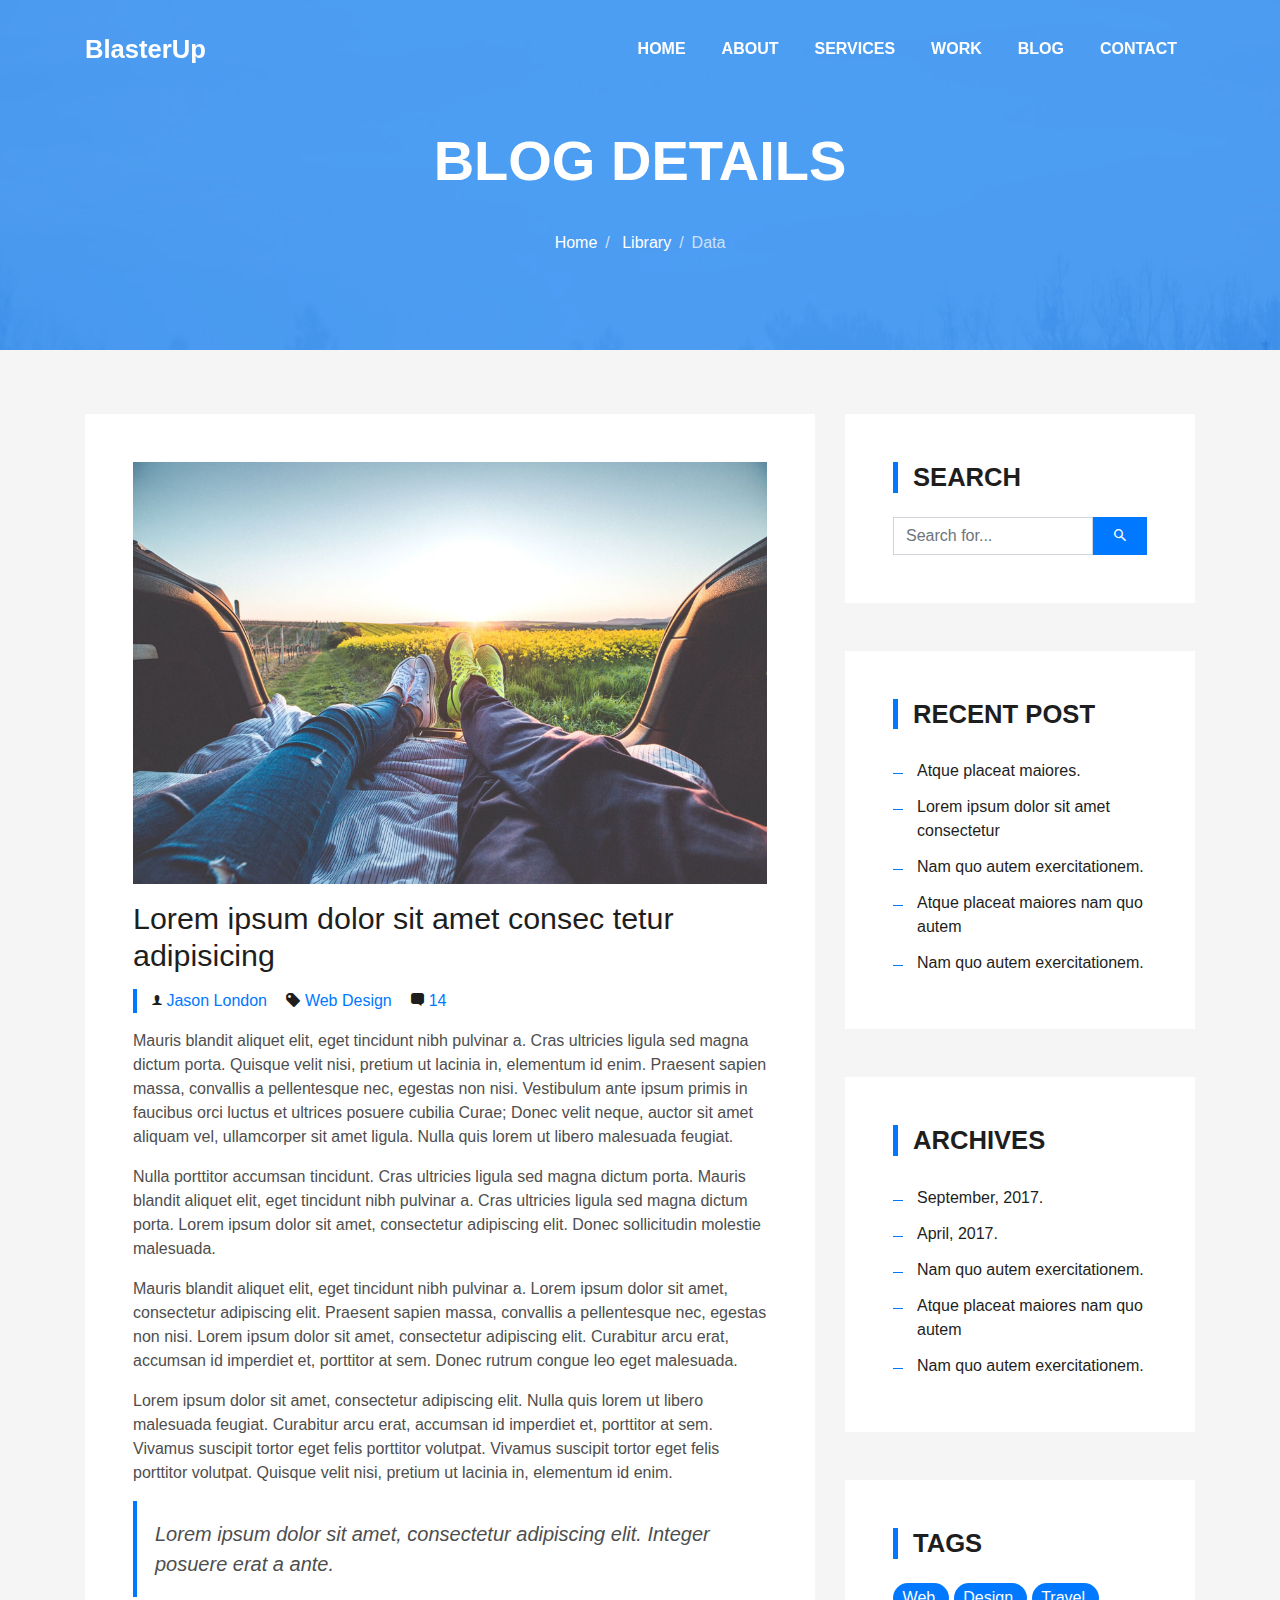
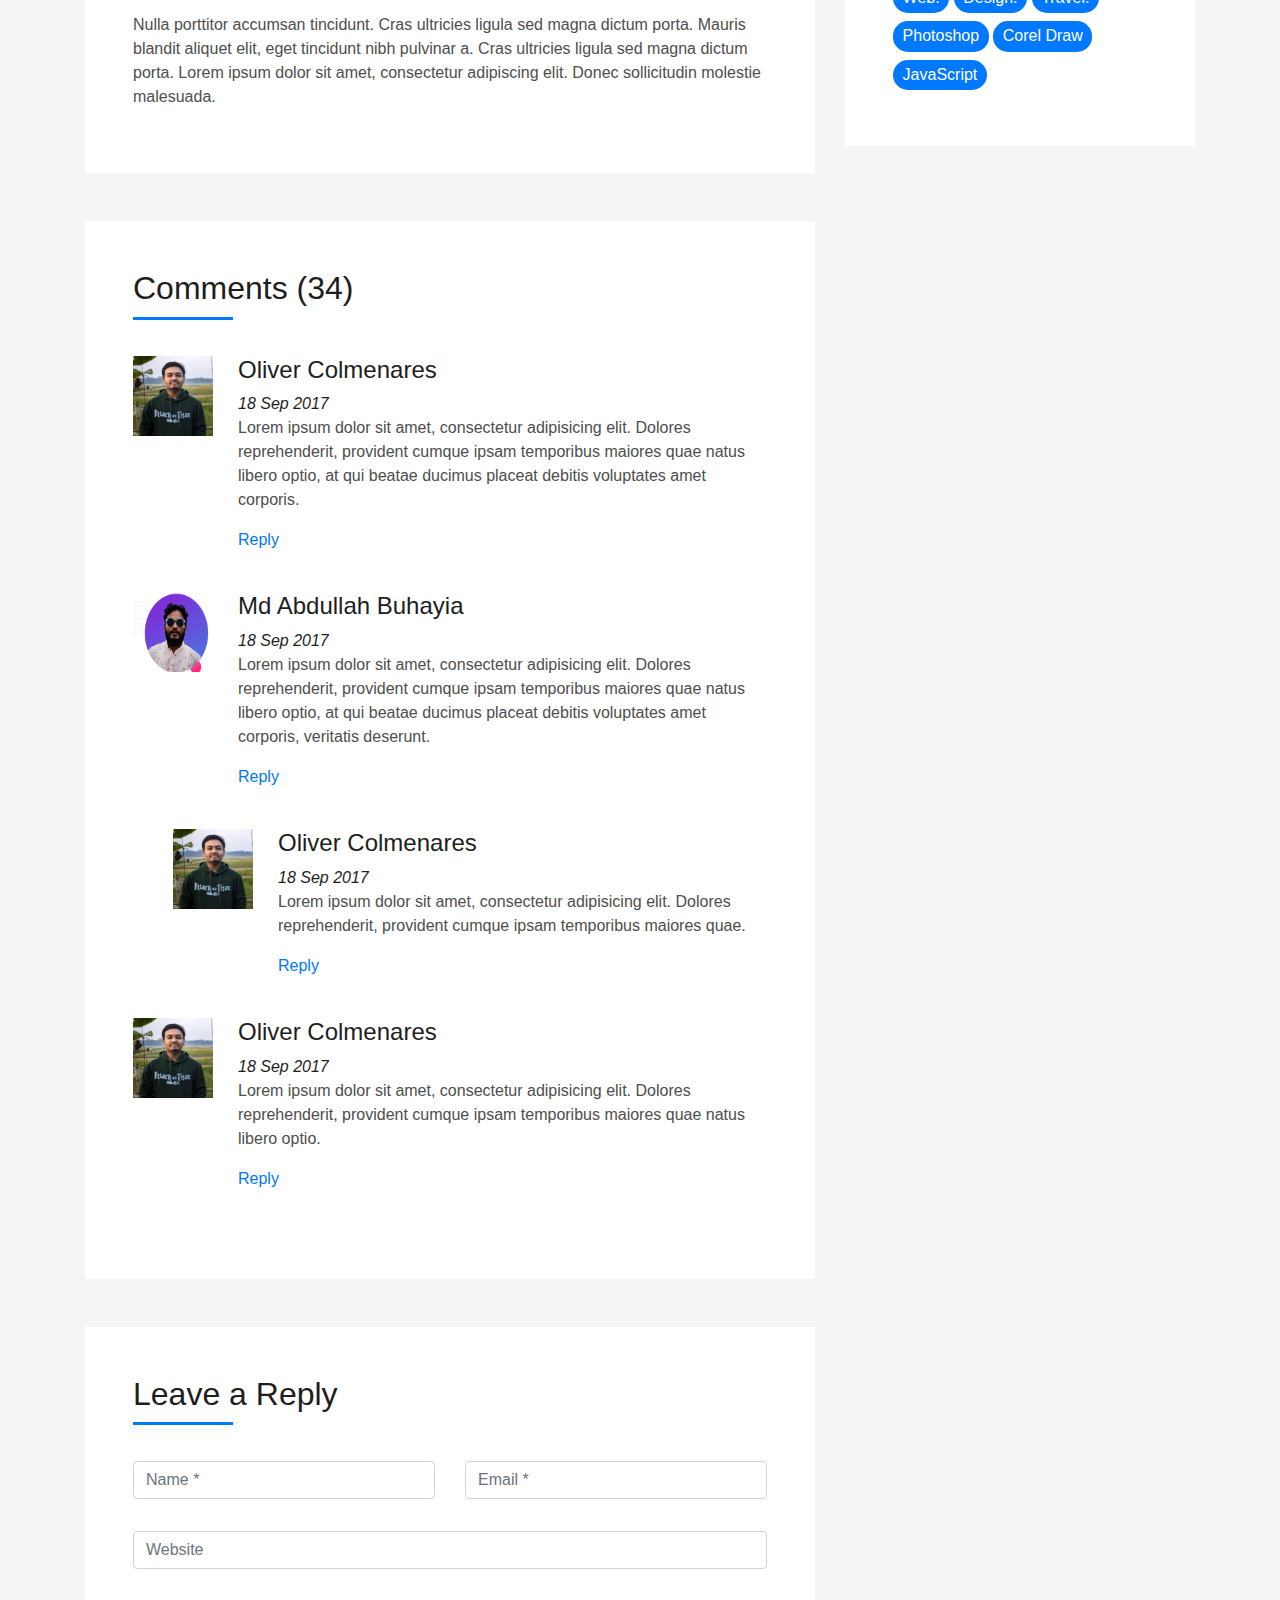
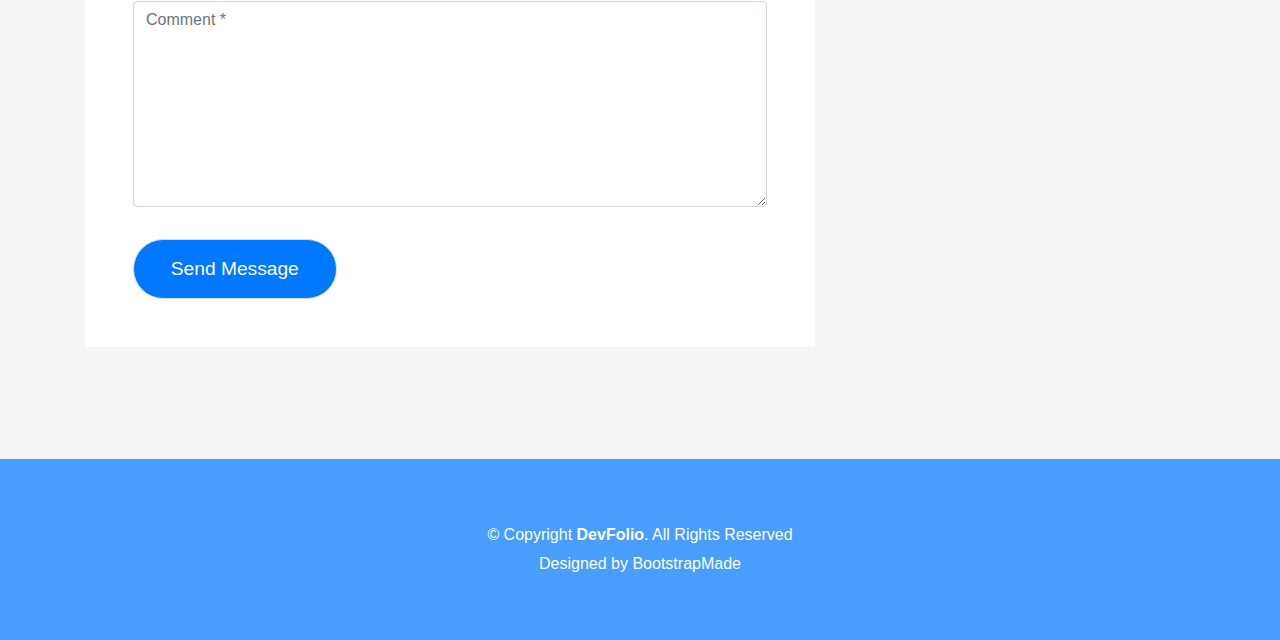
<file: blog-single.html>
<!DOCTYPE html>
<html lang="en">
<head>
  <meta charset="utf-8">
  <title>DevFolio Bootstrap Template</title>
  <meta content="width=device-width, initial-scale=1.0" name="viewport">
  <meta content="" name="keywords">
  <meta content="" name="description">

  <!-- Favicons -->
  <link href="img/favicon.png" rel="icon">
  <link href="img/apple-touch-icon.png" rel="apple-touch-icon">

  <!-- Bootstrap CSS File -->
  <link href="lib/bootstrap/css/bootstrap.min.css" rel="stylesheet">

  <!-- Libraries CSS Files -->
  <link href="lib/font-awesome/css/font-awesome.min.css" rel="stylesheet">
  <link href="lib/animate/animate.min.css" rel="stylesheet">
  <link href="lib/ionicons/css/ionicons.min.css" rel="stylesheet">
  <link href="lib/owlcarousel/assets/owl.carousel.min.css" rel="stylesheet">
  <link href="lib/lightbox/css/lightbox.min.css" rel="stylesheet">

  <!-- Main Stylesheet File -->
  <link href="css/style.css" rel="stylesheet">

  <!-- =======================================================
    Theme Name: DevFolio
    Theme URL: https://bootstrapmade.com/devfolio-bootstrap-portfolio-html-template/
    Author: BootstrapMade.com
    License: https://bootstrapmade.com/license/
  ======================================================= -->
</head>

<body>
  <!--/ Nav Star /-->
  <nav class="navbar navbar-b navbar-trans navbar-expand-md fixed-top" id="mainNav">
    <div class="container">
      <a class="navbar-brand js-scroll" href="#page-top">BlasterUp</a>
      <button class="navbar-toggler collapsed" type="button" data-toggle="collapse" data-target="#navbarDefault"
        aria-controls="navbarDefault" aria-expanded="false" aria-label="Toggle navigation">
        <span></span>
        <span></span>
        <span></span>
      </button>
      <div class="navbar-collapse collapse justify-content-end" id="navbarDefault">
        <ul class="navbar-nav">
          <li class="nav-item">
            <a class="nav-link js-scroll" href="index.html">Home</a>
          </li>
          <li class="nav-item">
            <a class="nav-link js-scroll" href="#">About</a>
          </li>
          <li class="nav-item">
            <a class="nav-link js-scroll" href="#">Services</a>
          </li>
          <li class="nav-item">
            <a class="nav-link js-scroll" href="#">Work</a>
          </li>
          <li class="nav-item">
            <a class="nav-link js-scroll" href="#">Blog</a>
          </li>
          <li class="nav-item">
            <a class="nav-link js-scroll" href="#">Contact</a>
          </li>
        </ul>
      </div>
    </div>
  </nav>
  <!--/ Nav End /-->

  <!--/ Intro Skew Star /-->
  <div class="intro intro-single route bg-image" style="background-image: url(img/overlay-bg.jpg)">
    <div class="overlay-mf"></div>
    <div class="intro-content display-table">
      <div class="table-cell">
        <div class="container">
          <h2 class="intro-title mb-4">Blog Details</h2>
          <ol class="breadcrumb d-flex justify-content-center">
            <li class="breadcrumb-item">
              <a href="#">Home</a>
            </li>
            <li class="breadcrumb-item">
              <a href="#">Library</a>
            </li>
            <li class="breadcrumb-item active">Data</li>
          </ol>
        </div>
      </div>
    </div>
  </div>
  <!--/ Intro Skew End /-->

  <!--/ Section Blog-Single Star /-->
  <section class="blog-wrapper sect-pt4" id="blog">
    <div class="container">
      <div class="row">
        <div class="col-md-8">
          <div class="post-box">
            <div class="post-thumb">
              <img src="img/post-1.jpg" class="img-fluid" alt="">
            </div>
            <div class="post-meta">
              <h1 class="article-title">Lorem ipsum dolor sit amet consec tetur adipisicing</h1>
              <ul>
                <li>
                  <span class="ion-ios-person"></span>
                  <a href="#">Jason London</a>
                </li>
                <li>
                  <span class="ion-pricetag"></span>
                  <a href="#">Web Design</a>
                </li>
                <li>
                  <span class="ion-chatbox"></span>
                  <a href="#">14</a>
                </li>
              </ul>
            </div>
            <div class="article-content">
              <p>
                Mauris blandit aliquet elit, eget tincidunt nibh pulvinar a. Cras ultricies ligula sed magna dictum
                porta. Quisque velit
                nisi, pretium ut lacinia in, elementum id enim. Praesent sapien massa, convallis a pellentesque
                nec, egestas non nisi. Vestibulum ante ipsum primis in faucibus orci luctus et ultrices posuere
                cubilia Curae; Donec velit neque, auctor sit amet aliquam vel, ullamcorper sit amet ligula.
                Nulla quis lorem ut libero malesuada feugiat.
              </p>
              <p>
                Nulla porttitor accumsan tincidunt. Cras ultricies ligula sed magna dictum porta. Mauris blandit
                aliquet elit, eget tincidunt
                nibh pulvinar a. Cras ultricies ligula sed magna dictum porta. Lorem ipsum dolor sit amet,
                consectetur adipiscing elit. Donec sollicitudin molestie malesuada.
              </p>
              <p>
                Mauris blandit aliquet elit, eget tincidunt nibh pulvinar a. Lorem ipsum dolor sit amet, consectetur
                adipiscing elit. Praesent
                sapien massa, convallis a pellentesque nec, egestas non nisi. Lorem ipsum dolor sit amet,
                consectetur adipiscing elit. Curabitur arcu erat, accumsan id imperdiet et, porttitor at
                sem. Donec rutrum congue leo eget malesuada.
              </p>
              <p>
                Lorem ipsum dolor sit amet, consectetur adipiscing elit. Nulla quis lorem ut libero malesuada feugiat.
                Curabitur arcu erat,
                accumsan id imperdiet et, porttitor at sem. Vivamus suscipit tortor eget felis porttitor
                volutpat. Vivamus suscipit tortor eget felis porttitor volutpat. Quisque velit nisi, pretium
                ut lacinia in, elementum id enim.
              </p>
              <blockquote class="blockquote">
                <p class="mb-0">Lorem ipsum dolor sit amet, consectetur adipiscing elit. Integer posuere erat a ante.</p>
              </blockquote>
              <p>
                Nulla porttitor accumsan tincidunt. Cras ultricies ligula sed magna dictum porta. Mauris blandit
                aliquet elit, eget tincidunt
                nibh pulvinar a. Cras ultricies ligula sed magna dictum porta. Lorem ipsum dolor sit amet,
                consectetur adipiscing elit. Donec sollicitudin molestie malesuada.
              </p>
            </div>
          </div>
          <div class="box-comments">
            <div class="title-box-2">
              <h4 class="title-comments title-left">Comments (34)</h4>
            </div>
            <ul class="list-comments">
              <li>
                <div class="comment-avatar">
                  <img src="img/testimonial-2.jpg" alt="">
                </div>
                <div class="comment-details">
                  <h4 class="comment-author">Oliver Colmenares</h4>
                  <span>18 Sep 2017</span>
                  <p>
                    Lorem ipsum dolor sit amet, consectetur adipisicing elit. Dolores reprehenderit, provident cumque
                    ipsam temporibus maiores
                    quae natus libero optio, at qui beatae ducimus placeat debitis voluptates amet corporis.
                  </p>
                  <a href="3">Reply</a>
                </div>
              </li>
              <li>
                <div class="comment-avatar">
                  <img src="img/testimonial-4.jpg" alt="">
                </div>
                <div class="comment-details">
                  <h4 class="comment-author">Md Abdullah Buhayia</h4>
                  <span>18 Sep 2017</span>
                  <p>
                    Lorem ipsum dolor sit amet, consectetur adipisicing elit. Dolores reprehenderit, provident cumque
                    ipsam temporibus maiores
                    quae natus libero optio, at qui beatae ducimus placeat debitis voluptates amet corporis,
                    veritatis deserunt.
                  </p>
                  <a href="3">Reply</a>
                </div>
              </li>
              <li class="comment-children">
                <div class="comment-avatar">
                  <img src="img/testimonial-2.jpg" alt="">
                </div>
                <div class="comment-details">
                  <h4 class="comment-author">Oliver Colmenares</h4>
                  <span>18 Sep 2017</span>
                  <p>
                    Lorem ipsum dolor sit amet, consectetur adipisicing elit. Dolores reprehenderit, provident cumque
                    ipsam temporibus maiores
                    quae.
                  </p>
                  <a href="3">Reply</a>
                </div>
              </li>
              <li>
                <div class="comment-avatar">
                  <img src="img/testimonial-2.jpg" alt="">
                </div>
                <div class="comment-details">
                  <h4 class="comment-author">Oliver Colmenares</h4>
                  <span>18 Sep 2017</span>
                  <p>
                    Lorem ipsum dolor sit amet, consectetur adipisicing elit. Dolores reprehenderit, provident cumque
                    ipsam temporibus maiores
                    quae natus libero optio.
                  </p>
                  <a href="3">Reply</a>
                </div>
              </li>
            </ul>
          </div>
          <div class="form-comments">
            <div class="title-box-2">
              <h3 class="title-left">
                Leave a Reply
              </h3>
            </div>
            <form class="form-mf">
              <div class="row">
                <div class="col-md-6 mb-3">
                  <div class="form-group">
                    <input type="text" class="form-control input-mf" id="inputName" placeholder="Name *" required>
                  </div>
                </div>
                <div class="col-md-6 mb-3">
                  <div class="form-group">
                    <input type="email" class="form-control input-mf" id="inputEmail1" placeholder="Email *" required>
                  </div>
                </div>
                <div class="col-md-12 mb-3">
                  <div class="form-group">
                    <input type="url" class="form-control input-mf" id="inputUrl" placeholder="Website">
                  </div>
                </div>
                <div class="col-md-12 mb-3">
                  <div class="form-group">
                    <textarea id="textMessage" class="form-control input-mf" placeholder="Comment *" name="message"
                      cols="45" rows="8" required></textarea>
                  </div>
                </div>
                <div class="col-md-12">
                  <button type="submit" class="button button-a button-big button-rouded">Send Message</button>
                </div>
              </div>
            </form>
          </div>
        </div>
        <div class="col-md-4">
          <div class="widget-sidebar sidebar-search">
            <h5 class="sidebar-title">Search</h5>
            <div class="sidebar-content">
              <form>
                <div class="input-group">
                  <input type="text" class="form-control" placeholder="Search for..." aria-label="Search for...">
                  <span class="input-group-btn">
                    <button class="btn btn-secondary btn-search" type="button">
                      <span class="ion-android-search"></span>
                    </button>
                  </span>
                </div>
              </form>
            </div>
          </div>
          <div class="widget-sidebar">
            <h5 class="sidebar-title">Recent Post</h5>
            <div class="sidebar-content">
              <ul class="list-sidebar">
                <li>
                  <a href="#">Atque placeat maiores.</a>
                </li>
                <li>
                  <a href="#">Lorem ipsum dolor sit amet consectetur</a>
                </li>
                <li>
                  <a href="#">Nam quo autem exercitationem.</a>
                </li>
                <li>
                  <a href="#">Atque placeat maiores nam quo autem</a>
                </li>
                <li>
                  <a href="#">Nam quo autem exercitationem.</a>
                </li>
              </ul>
            </div>
          </div>
          <div class="widget-sidebar">
            <h5 class="sidebar-title">Archives</h5>
            <div class="sidebar-content">
              <ul class="list-sidebar">
                <li>
                  <a href="#">September, 2017.</a>
                </li>
                <li>
                  <a href="#">April, 2017.</a>
                </li>
                <li>
                  <a href="#">Nam quo autem exercitationem.</a>
                </li>
                <li>
                  <a href="#">Atque placeat maiores nam quo autem</a>
                </li>
                <li>
                  <a href="#">Nam quo autem exercitationem.</a>
                </li>
              </ul>
            </div>
          </div>
          <div class="widget-sidebar widget-tags">
            <h5 class="sidebar-title">Tags</h5>
            <div class="sidebar-content">
              <ul>
                <li>
                  <a href="#">Web.</a>
                </li>
                <li>
                  <a href="#">Design.</a>
                </li>
                <li>
                  <a href="#">Travel.</a>
                </li>
                <li>
                  <a href="#">Photoshop</a>
                </li>
                <li>
                  <a href="#">Corel Draw</a>
                </li>
                <li>
                  <a href="#">JavaScript</a>
                </li>
              </ul>
            </div>
          </div>
        </div>
      </div>
    </div>
  </section>
  <!--/ Section Blog-Single End /-->

  <!--/ Section Contact-Footer Star /-->
  <section class="paralax-mf footer-paralax bg-image sect-mt4 route" style="background-image: url(img/overlay-bg.jpg)">
    <div class="overlay-mf"></div>
    <footer>
      <div class="container">
        <div class="row">
          <div class="col-sm-12">
            <div class="copyright-box">
              <p class="copyright">&copy; Copyright <strong>DevFolio</strong>. All Rights Reserved</p>
              <div class="credits">
                <!--
                  All the links in the footer should remain intact.
                  You can delete the links only if you purchased the pro version.
                  Licensing information: https://bootstrapmade.com/license/
                  Purchase the pro version with working PHP/AJAX contact form: https://bootstrapmade.com/buy/?theme=DevFolio
                -->
                Designed by <a href="https://bootstrapmade.com/">BootstrapMade</a>
              </div>
            </div>
          </div>
        </div>
      </div>
    </footer>
  </section>
  <!--/ Section Contact-footer End /-->

  <a href="#" class="back-to-top"><i class="fa fa-chevron-up"></i></a>
  <div id="preloader"></div>

  <!-- JavaScript Libraries -->
  <script src="lib/jquery/jquery.min.js"></script>
  <script src="lib/jquery/jquery-migrate.min.js"></script>
  <script src="lib/popper/popper.min.js"></script>
  <script src="lib/bootstrap/js/bootstrap.min.js"></script>
  <script src="lib/easing/easing.min.js"></script>
  <script src="lib/counterup/jquery.waypoints.min.js"></script>
  <script src="lib/counterup/jquery.counterup.js"></script>
  <script src="lib/owlcarousel/owl.carousel.min.js"></script>
  <script src="lib/lightbox/js/lightbox.min.js"></script>
  <script src="lib/typed/typed.min.js"></script>
  <!-- Contact Form JavaScript File -->
  <script src="contactform/contactform.js"></script>

  <!-- Template Main Javascript File -->
  <script src="js/main.js"></script>

</body>
</html>
</file>
<file: css/style.css>
body {
    background-color: #f5f5f5;
    color: #4e4e4e;
}

h1,
h2,
h3,
h4,
h5,
h6 {
    color: #1e1e1e;
}

a {
    color: #1e1e1e;
    transition: all 0.5s ease-in-out;
}

a:hover {
    color: #0078ff;
    text-decoration: none;
    transition: all 0.5s ease-in-out;
}

.p-r {
    position: relative;
}

.color-a {
    color: #0078ff;
}

.color-d {
    color: #f5f5f5;
}

.color-text-a {
    color: #4e4e4e;
}
/* .navbar.container a .url-logo{
    width: 20px;
    height: 50px;
} */
.name_logo{
    font-size: 50px;
    font-weight: 900;
    text-transform: uppercase;
   
}
.box-shadow,
.paralax-mf,
.service-box,
.work-box,
.card-blog {
    box-shadow: 0 13px 8px -10px rgba(170, 14, 14, 0.1);
}

.box-shadow-a,
.button:hover {
    box-shadow: 0 0 0 4px #cde1f8;
}

.display-5 {
    font-size: 2.5rem;
    font-weight: 300;
    line-height: 1.1;
}

.display-6 {
    font-size: 2rem;
    font-weight: 300;
    line-height: 1.1;
}

.avatar {
    width: 32px;
    height: 32px;
    margin-right: 4px;
    overflow: hidden;
}

.bg-image {
    background-repeat: no-repeat;
    background-attachment: fixed;
    background-size: cover;
    background-position: center center;
}

.overlay-mf {
    background-color: #0078ff;
}

.overlay-mf {
    position: absolute;
    top: 0;
    left: 0px;
    padding: 0;
    height: 100%;
    width: 100%;
    opacity: .7;
}

.paralax-mf {
    position: relative;
    padding: 8rem 0;
}

.display-table {
    width: 100%;
    height: 100%;
    display: table;
}

.table-cell {
    display: table-cell;
    vertical-align: middle;
}


/*--/ Sections /--*/

.sect-4 {
    padding: 4rem 0;
}

.sect-pt4 {
    padding-top: 4rem;
}

.sect-mt4 {
    margin-top: 4rem;
}


/*--/ Title s /--*/

.title-s {
    font-weight: 600;
    color: #1e1e1e;
    font-size: 1.1rem;
}


/*--/ Title A /--*/

.title-box {
    margin-bottom: 4rem;
}

.title-a {
    font-size: 3rem;
    font-weight: bold;
    text-transform: uppercase;
}

.subtitle-a {
    color: #4e4e4e;
}

.line-mf {
    width: 40px;
    height: 5px;
    background-color: #0078ff;
    margin: 0 auto;
}


/*--/ Title Left /--*/

.title-box-2 {
    margin-bottom: 3rem;
}

.title-left {
    font-size: 2rem;
    position: relative;
}

.title-left:before {
    content: '';
    position: absolute;
    height: 3px;
    background-color: #0078ff;
    width: 100px;
    bottom: -12px;
}


/*------/ Box /------*/

.box-pl2 {
    padding-left: 2rem;
}

.box-shadow-full {
    padding: 3rem 1.25rem;
    position: relative;
    background-color: #fff;
    margin-bottom: 3rem;
    z-index: 2;
    box-shadow: 0 1px 1px 0 rgba(0, 0, 0, 0.06), 0 2px 5px 0 rgba(0, 0, 0, 0.2);
}


/*------/ Socials /------*/

.socials {
    padding: 1.5rem 0;
}

.socials ul li {
    display: inline-block;
}

.socials .ico-circle {
    height: 40px;
    width: 40px;
    font-size: 1.7rem;
    border-radius: 50%;
    line-height: 1.4;
    margin: 0 15px 0 0;
    box-shadow: 0 0 0 3px #0078ff;
    transition: all 500ms ease;
}

.socials .ico-circle:hover {
    background-color: #0078ff;
    color: #fff;
    box-shadow: 0 0 0 3px #cde1f8;
    transition: all 500ms ease;
}


/*------/ Ul resect /------*/

.ul-resect,
.socials ul,
.list-ico,
.blog-wrapper .post-meta ul,
.box-comments .list-comments,
.widget-sidebar .list-sidebar,
.widget-tags ul {
    list-style: none;
    padding-left: 0;
    margin-bottom: 0;
}

.list-ico {
    line-height: 2;
}

.list-ico span {
    color: #0078ff;
    margin-right: 10px;
}


/*------/ Ico Circle /------*/

.ico-circle {
    height: 100px;
    width: 100px;
    font-size: 2rem;
    border-radius: 50%;
    line-height: 1.55;
    margin: 0 auto;
    text-align: center;
    box-shadow: 0 0 0 10px #0078ff;
    display: block;
}


/*------/ Owl Carousel /------*/

.owl-theme .owl-dots {
    text-align: center;
    margin-top: 18px;
}

.owl-theme .owl-dots .owl-dot {
    display: inline-block;
}

.owl-theme .owl-dots .owl-dot span {
    width: 18px;
    height: 7px;
    margin: 5px 5px;
    background: #cde1f8;
    border: 0px solid #cde1f8;
    display: block;
    transition: all 0.6s ease-in-out;
    cursor: pointer;
}

.owl-theme .owl-dots .owl-dot:hover span {
    background-color: #cde1f8;
}

.owl-theme .owl-dots .owl-dot.active span {
    background-color: #1B1B1B;
    width: 25px;
}


/*--/ Scrolltop s /--*/

.scrolltop-mf {
    position: relative;
    display: none;
}

.scrolltop-mf span {
    z-index: 999;
    position: fixed;
    width: 42px;
    height: 42px;
    background-color: #0078ff;
    opacity: .7;
    font-size: 1.6rem;
    line-height: 1.5;
    text-align: center;
    color: #fff;
    top: auto;
    left: auto;
    right: 30px;
    bottom: 50px;
    cursor: pointer;
    border-radius: 50%;
}


/* Back to top button */

.back-to-top {
    position: fixed;
    display: none;
    background: #0078ff;
    color: #fff;
    width: 44px;
    height: 44px;
    text-align: center;
    line-height: 1;
    font-size: 16px;
    border-radius: 50%;
    right: 15px;
    bottom: 15px;
    transition: background 0.5s;
    z-index: 11;
}

.back-to-top i {
    padding-top: 12px;
    color: #fff;
}


/* Prelaoder */

#preloader {
    position: fixed;
    top: 0;
    left: 0;
    right: 0;
    bottom: 0;
    z-index: 9999;
    overflow: hidden;
    background: #fff;
}

#preloader:before {
    content: "";
    position: fixed;
    top: calc(50% - 30px);
    left: calc(50% - 30px);
    border: 6px solid #f2f2f2;
    border-top: 6px solid #0078ff;
    border-radius: 50%;
    width: 60px;
    height: 60px;
    -webkit-animation: animate-preloader 1s linear infinite;
    animation: animate-preloader 1s linear infinite;
}

@-webkit-keyframes animate-preloader {
    0% {
        -webkit-transform: rotate(0deg);
        transform: rotate(0deg);
    }
    100% {
        -webkit-transform: rotate(360deg);
        transform: rotate(360deg);
    }
}

@keyframes animate-preloader {
    0% {
        -webkit-transform: rotate(0deg);
        transform: rotate(0deg);
    }
    100% {
        -webkit-transform: rotate(360deg);
        transform: rotate(360deg);
    }
}


/*======================================
//--//-->   NAVBAR
======================================*/

.navbar-b {
    transition: all .5s ease-in-out;
    background-color: transparent;
    padding-top: 1.563rem;
    padding-bottom: 1.563rem;
}

.navbar-b.navbar-reduce {
    box-shadow: 0px 6px 9px 0px rgba(0, 0, 0, 0.06);
}

.navbar-b.navbar-trans .nav-item,
.navbar-b.navbar-reduce .nav-item {
    position: relative;
    padding-right: 10px;
    padding-left: 0;
}

.navbar-b.navbar-trans .nav-link,
.navbar-b.navbar-reduce .nav-link {
    color: #fff;
    text-transform: uppercase;
    font-weight: 600;
}

.navbar-b.navbar-trans .nav-link:before,
.navbar-b.navbar-reduce .nav-link:before {
    content: '';
    position: absolute;
    margin-left: 0px;
    width: 0%;
    bottom: 0;
    left: 0;
    height: 2px;
    transition: all 500ms ease;
}

.navbar-b.navbar-trans .nav-link:hover,
.navbar-b.navbar-reduce .nav-link:hover {
    color: #1B1B1B;
}

.navbar-b.navbar-trans .nav-link:hover:before,
.navbar-b.navbar-reduce .nav-link:hover:before {
    width: 35px;
}

.navbar-b.navbar-trans .show>.nav-link:before,
.navbar-b.navbar-trans .active>.nav-link:before,
.navbar-b.navbar-trans .nav-link.show:before,
.navbar-b.navbar-trans .nav-link.active:before,
.navbar-b.navbar-reduce .show>.nav-link:before,
.navbar-b.navbar-reduce .active>.nav-link:before,
.navbar-b.navbar-reduce .nav-link.show:before,
.navbar-b.navbar-reduce .nav-link.active:before {
    width: 35px;
}

.navbar-b.navbar-trans .nav-link:before {
    background-color: #fff;
}

.navbar-b.navbar-trans .nav-link:hover {
    color: #fff;
}

.navbar-b.navbar-trans .show>.nav-link,
.navbar-b.navbar-trans .active>.nav-link,
.navbar-b.navbar-trans .nav-link.show,
.navbar-b.navbar-trans .nav-link.active {
    color: #fff;
}

.navbar-b.navbar-reduce {
    transition: all .5s ease-in-out;
    background-color: #fff;
    padding-top: 15px;
    padding-bottom: 15px;
}

.navbar-b.navbar-reduce .nav-link {
    color: #0078ff;
}

.navbar-b.navbar-reduce .nav-link:before {
    background-color: #0078ff;
}

.navbar-b.navbar-reduce .nav-link:hover {
    color: #0078ff;
}

.navbar-b.navbar-reduce .show>.nav-link,
.navbar-b.navbar-reduce .active>.nav-link,
.navbar-b.navbar-reduce .nav-link.show,
.navbar-b.navbar-reduce .nav-link.active {
    color: #0078ff;
}

.navbar-b.navbar-reduce .navbar-brand {
    color: #0078ff;
}

.navbar-b.navbar-reduce .navbar-toggler span {
    background-color: #1B1B1B;
}

.navbar-b .navbar-brand {
    color: #fff;
    font-size: 1.6rem;
    font-weight: 600;
}

.navbar-b .navbar-nav .dropdown-item.show .dropdown-menu,
.navbar-b .dropdown.show .dropdown-menu,
.navbar-b .dropdown-btn.show .dropdown-menu {
    -webkit-transform: translate3d(0px, 0px, 0px);
    transform: translate3d(0px, 0px, 0px);
    visibility: visible !important;
}

.navbar-b .dropdown-menu {
    margin: 1.12rem 0 0;
    border-radius: 0;
}

.navbar-b .dropdown-menu .dropdown-item {
    padding: .7rem 1.7rem;
    transition: all 500ms ease;
}

.navbar-b .dropdown-menu .dropdown-item:hover {
    background-color: #0078ff;
    color: #fff;
    transition: all 500ms ease;
}

.navbar-b .dropdown-menu .dropdown-item.active {
    background-color: #0078ff;
}


/*--/ Hamburger Navbar /--*/

.navbar-toggler {
    position: relative;
}

.navbar-toggler:focus,
.navbar-toggler:active {
    outline: 0;
}

.navbar-toggler span {
    display: block;
    background-color: #fff;
    height: 3px;
    width: 25px;
    margin-top: 4px;
    margin-bottom: 4px;
    -webkit-transform: rotate(0deg);
    transform: rotate(0deg);
    left: 0;
    opacity: 1;
}

.navbar-toggler span:nth-child(1),
.navbar-toggler span:nth-child(3) {
    transition: -webkit-transform .35s ease-in-out;
    transition: transform .35s ease-in-out;
    transition: transform .35s ease-in-out, -webkit-transform .35s ease-in-out;
}

.navbar-toggler:not(.collapsed) span:nth-child(1) {
    position: absolute;
    left: 12px;
    top: 10px;
    -webkit-transform: rotate(135deg);
    transform: rotate(135deg);
    opacity: 0.9;
}

.navbar-toggler:not(.collapsed) span:nth-child(2) {
    height: 12px;
    visibility: hidden;
    background-color: transparent;
}

.navbar-toggler:not(.collapsed) span:nth-child(3) {
    position: absolute;
    left: 12px;
    top: 10px;
    -webkit-transform: rotate(-135deg);
    transform: rotate(-135deg);
    opacity: 0.9;
}


/*======================================
//--//-->   INTRO
======================================*/

.intro {
    height: 100vh;
    position: relative;
    color: #fff;
}

.intro .intro-content {
    text-align: center;
    position: absolute;
}

.intro .overlay-itro {
    background-color: rgba(0, 0, 0, 0.6);
    position: absolute;
    top: 0;
    left: 0px;
    padding: 0;
    height: 100%;
    width: 100%;
    opacity: .9;
}

.intro .intro-title {
    color: #fff;
    font-weight: 600;
    font-size: 3rem;
}

.intro .intro-subtitle {
    font-size: 1.5rem;
    font-weight: 300;
}

.intro .text-slider-items {
    display: none;
}

.intro-single {
    height: 350px;
}

.intro-single .intro-content {
    margin-top: 30px;
}

.intro-single .intro-title {
    text-transform: uppercase;
    font-size: 3rem;
}

.intro-single .breadcrumb {
    background-color: transparent;
    color: #0078ff;
}

.intro-single .breadcrumb .breadcrumb-item:before {
    color: #cde1f8;
}

.intro-single .breadcrumb .breadcrumb-item.active {
    color: #cde1f8;
}

.intro-single .breadcrumb a {
    color: #fff;
}


/*======================================
//--//-->   ABOUT
======================================*/

.about-mf .box-shadow-full {
    padding-top: 4rem;
    padding-bottom: 4rem;
}

.about-mf .about-img {
    margin-bottom: 2rem;
}

.about-mf .about-img img {
    margin-left: 10px;
}

.skill-mf span {
    color: #4e4e4e;
}

.skill-mf .progress {
    background-color: #cde1f8;
    margin: .5rem 0 1.2rem 0;
    border-radius: 0;
    height: .7rem;
}

.skill-mf .progress .progress-bar {
    height: .7rem;
    background-color: #0078ff;
}


/*======================================
//--//-->   SERVICES
======================================*/

.service-box {
    background-color: #fff;
    padding: 2.5rem 1.3rem;
    border-radius: 1rem;
    margin-bottom: 3rem;
}

.service-box:hover .ico-circle {
    transition: all 500ms ease;
    color: #fff;
    background-color: #0078ff;
    box-shadow: 0 0 0 10px #cde1f8;
}

.service-box .service-ico {
    margin-bottom: 1rem;
    color: #1e1e1e;
}

.service-box .ico-circle {
    transition: all 500ms ease;
    font-size: 4rem;
}

.service-box .s-title {
    font-size: 1.4rem;
    text-transform: uppercase;
    text-align: center;
    padding: .4rem 0;
}

.service-box .s-description {
    color: #4e4e4e;
}


/*======================================
//--//-->   COUNTER
======================================*/

.counter-box {
    color: #fff;
    text-align: center;
}

.counter-ico {
    margin-bottom: 1rem;
}

.counter-ico .ico-circle {
    height: 60px;
    width: 60px;
    line-height: 1.8;
    box-shadow: 0 0 0 10px #cde1f8;
}

.counter-num .counter {
    font-size: 2rem;
    margin-bottom: 0;
}


/*======================================
//--//-->   PORTFOLIO
======================================*/

.work-box {
    margin-bottom: 3rem;
    -webkit-backface-visibility: hidden;
    backface-visibility: hidden;
    background-color: #fff;
}

.work-box:hover img {
    -webkit-transform: scale(1.3);
    transform: scale(1.3);
}

.work-img {
    display: block;
    overflow: hidden;
}

.work-img img {
    transition: all 1s;
}

.work-content {
    padding: 2rem 3% 1rem 4%;
}

.work-content .w-more {
    color: #4e4e4e;
    font-size: .8rem;
}

.work-content .w-more .w-ctegory {
    color: #0078ff;
}

.work-content .w-like {
    font-size: 2.5rem;
    color: #0078ff;
    float: right;
}

.work-content .w-like a {
    color: #0078ff;
}

.work-content .w-like .num-like {
    font-size: .7rem;
}

.w-title {
    font-size: 1.2rem;
}


/*======================================
//--//-->   TESTIMONIALS
======================================*/

.testimonials .owl-carousel .owl-item img {
    width: auto;
}

.testimonial-box {
    color: #fff;
    text-align: center;
}

.testimonial-box .author-test {
    margin-top: 1rem;
}

.testimonial-box .author-test img {
    margin: 0 auto;
}

.testimonial-box .author {
    color: #fff;
    text-transform: uppercase;
    font-weight: 600;
    margin: 1rem 0;
    display: block;
    font-size: 1.4rem;
}

.testimonial-box .comit {
    font-size: 2rem;
    color: #0078ff;
    background-color: #fff;
    width: 52px;
    height: 52px;
    display: block;
    margin: 0 auto;
    border-radius: 50%;
    line-height: 1.6;
}


/*======================================
//--//-->   BLOG
======================================*/

.card-blog .card-body {
    position: relative;
}

.card-blog .card-category-box {
    position: absolute;
    text-align: center;
    top: -16px;
    left: 15px;
    right: 15px;
    line-height: 25px;
    overflow: hidden;
}

.card-blog .card-category {
    display: inline-block;
    color: #fff;
    padding: 0 15px 5px;
    overflow: hidden;
    background-color: #0078ff;
    border-radius: 4px;
}

.card-blog .card-category .category {
    color: #fff;
    display: inline-block;
    text-transform: uppercase;
    font-size: .7rem;
    letter-spacing: .1px;
    margin-bottom: 0;
}

.card-blog .card-title {
    font-size: 1.3rem;
    margin-top: .6rem;
}

.card-blog .card-description {
    color: #4e4e4e;
}

.card-blog .post-author {
    display: inline-block;
}

.card-blog .post-date {
    color: #4e4e4e;
    display: inline-block;
    float: right;
}


/*======================================
//--//-->   BLOG-SINGLE
======================================*/

.post-box,
.form-comments,
.box-comments,
.widget-sidebar {
    padding: 2rem;
    background-color: #fff;
    margin-bottom: 3rem;
}

.blog-wrapper .article-title {
    font-size: 1.5rem;
}

.blog-wrapper .post-meta {
    margin: 1rem 0;
}

.blog-wrapper .post-meta ul {
    border-left: 4px solid #0078ff;
    margin-top: 1rem;
}

.blog-wrapper .post-meta ul li {
    display: inline-block;
    margin-left: 15px;
}

.blog-wrapper .post-meta ul a {
    color: #0078ff;
}

.blog-wrapper .post-meta ul span {
    color: #1e1e1e;
}

.blog-wrapper .blockquote {
    border-left: 4px solid #0078ff;
    padding: 18px;
    font-style: italic;
}


/*------/ Comments /------*/

.box-comments .list-comments li {
    padding-bottom: 40px;
}

.box-comments .list-comments .comment-avatar {
    display: table-cell;
    vertical-align: top;
}
.testimonials .owl-carousel .owl-item img {
        width: 80px;

}

.box-comments .list-comments .comment-avatar img {
    width: 80px;
    height: 80px;
}

.box-comments .list-comments .comment-author {
    font-size: 1.3rem;
}

.box-comments .list-comments .comment-details {
    display: table-cell;
    vertical-align: top;
    padding-left: 25px;
}

.box-comments .list-comments a {
    color: #0078ff;
}

.box-comments .list-comments span {
    color: #1e1e1e;
    font-style: italic;
}

.box-comments .comment-children {
    margin-left: 40px;
}


/*------/ Sidebar /------*/

.widget-sidebar .sidebar-title {
    font-size: 1.6rem;
    font-weight: 600;
    border-left: 5px solid #0078ff;
    padding-left: 15px;
    text-transform: uppercase;
    margin-bottom: 1.5rem;
}

.widget-sidebar .list-sidebar li {
    position: relative;
    padding: 6px 0 6px 24px;
}

.widget-sidebar .list-sidebar li:before {
    position: absolute;
    content: "";
    width: 10px;
    height: 1px;
    left: 0;
    background-color: #0078ff;
    top: 20px;
}

.sidebar-search input {
    background-color: #fff;
    border-radius: 0;
    transition: all 0.5s ease-in-out;
}

.sidebar-search .btn-search {
    background-color: #0078ff;
    border-color: #0078ff;
    border-radius: 0;
    padding-left: 20px;
    padding-right: 20px;
}

.widget-tags ul li {
    display: inline-block;
    background-color: #0078ff;
    padding: .2rem .6rem;
    margin-bottom: .5rem;
    border-radius: 15px;
}

.widget-tags ul li a {
    color: #fff;
}


/*======================================
//--//-->   CONTACT
======================================*/

.footer-paralax {
    padding: 4rem 0 0 0;
}

.contact-mf {
    margin-top: 4rem;
}


/*======================================
//--//-->   FOOTER
======================================*/

footer {
    text-align: center;
    color: #fff;
    padding-bottom: 4rem;
}

footer .copyright {
    margin-bottom: .3rem;
}

footer .credits {
    margin-bottom: 0;
}

footer .credits a {
    color: #fff;
}


/*======================================
//--//-->   CONtaCT FORM
======================================*/

#sendmessage {
    color: #0078ff;
    border: 1px solid #0078ff;
    display: none;
    text-align: center;
    padding: 15px;
    font-weight: 600;
    margin-bottom: 15px;
}

#errormessage {
    color: red;
    display: none;
    border: 1px solid red;
    text-align: center;
    padding: 15px;
    font-weight: 600;
    margin-bottom: 15px;
}

#sendmessage.show,
#errormessage.show,
.show {
    display: block;
}

.validation {
    color: red;
    display: none;
    margin: 0 0 20px;
    font-weight: 400;
    font-size: 13px;
}


/*======================================
//--//-->   BUTTON
======================================*/

.button {
    display: inline-block;
    padding: .3rem .6rem;
    text-align: center;
    vertical-align: middle;
    -webkit-user-select: none;
    -moz-user-select: none;
    -ms-user-select: none;
    user-select: none;
    font-size: 1rem;
    border-radius: .3rem;
    border: 1px solid transparent;
    transition: all 500ms ease;
    cursor: pointer;
}

.button:focus {
    outline: 0;
}

.button:hover {
    background-color: #0062d3;
    color: #fff;
    transition: all 500ms ease;
}

.button-a {
    background-color: #0078ff;
    color: #fff;
    border-color: #cde1f8;
}

.button-big {
    padding: .9rem 2.3rem;
    font-size: 1.2rem;
}

.button-rouded {
    border-radius: 5rem;
}

.btn-lg {
    padding: .5rem 1rem;
    font-size: 1.25rem;
    line-height: 1.5;
    border-radius: .3rem;
}

@media (min-width: 577px) {
    .counter-box {
        margin-bottom: 1.8rem;
    }
}

@media (min-width: 767px) {
    .about-mf .box-pl2 {
        margin-top: 3rem;
        padding-left: 0rem;
    }
    .card-blog {
        margin-bottom: 3rem;
    }
    .contact-mf .box-pl2 {
        margin-top: 3rem;
        padding-left: 0rem;
    }
}

@media (min-width: 768px) {
    .box-shadow-full {
        padding: 3rem;
    }
    .navbar-b.navbar-trans .nav-item,
    .navbar-b.navbar-reduce .nav-item {
        padding-left: 10px;
    }
    .navbar-b.navbar-trans .nav-link:before,
    .navbar-b.navbar-reduce .nav-link:before {
        margin-left: 18px;
    }
    .intro .intro-title {
        font-size: 4.5rem;
    }
    .intro .intro-subtitle {
        font-size: 2.5rem;
    }
    .intro-single .intro-title {
        font-size: 3.5rem;
    }
    .testimonial-box .description {
        padding: 0 5rem;
    }
    .post-box,
    .form-comments,
    .box-comments,
    .widget-sidebar {
        padding: 3rem;
    }
    .blog-wrapper .article-title {
        font-size: 1.9rem;
    }
    .box-comments .list-comments .comment-author {
        font-size: 1.5rem;
    }
}

@media (min-width: 992px) {
    .testimonial-box .description {
        padding: 0 8rem;
    }
}

@media (min-width: 1200px) {
    .testimonial-box .description {
        padding: 0 13rem;
    }
}

@media (max-width: 768px) {
    .back-to-top {
        bottom: 15px;
    }
}
</file>
